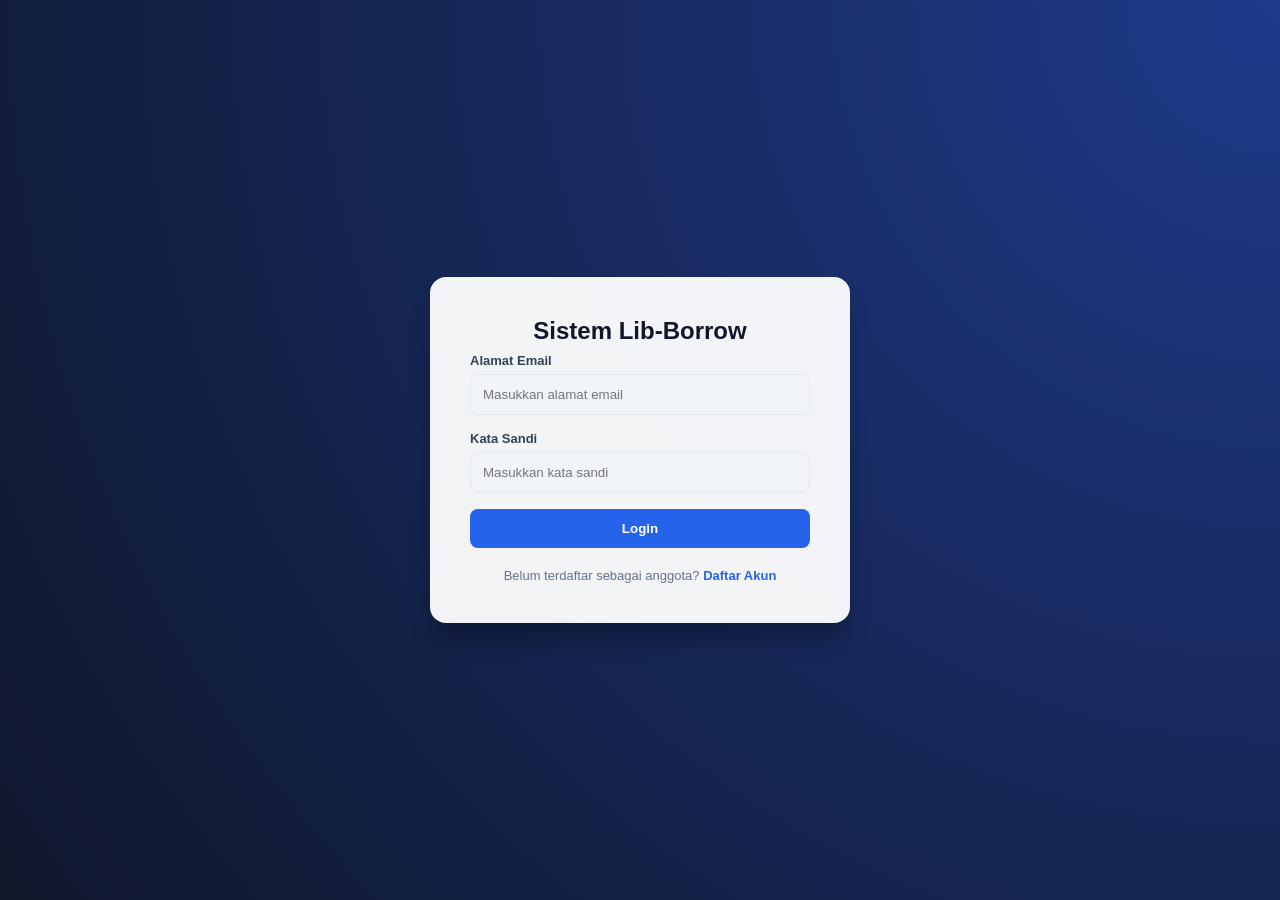
<file: frontend/index.html>
<!DOCTYPE html>
<html lang="id">
<head>
    <meta charset="UTF-8">
    <meta name="viewport" content="width=device-width, initial-scale=1.0">
    <title>Memuatkan... - Lib-Borrow</title>
    <script>
        // Fungsi Router Automatik (Auth Guard)
        function periksaStatusLogin() {
            const nama = localStorage.getItem("user_name");
            const role = localStorage.getItem("user_role");

            // Jika sesi login wujud, terus ke dashboard
            if (nama && role) {
                window.location.href = "dashboard.html";
            } else {
                // Jika tiada sesi, hantar ke halaman login
                window.location.href = "login.html";
            }
        }

        // Jalankan pemeriksaan sebaik sahaja halaman dimuatkan
        window.onload = periksaStatusLogin;
    </script>
</head>
<body style="background: #1e3a8a; display: flex; justify-content: center; align-items: center; height: 100vh; margin: 0; font-family: Arial, sans-serif; color: white;">
    <div style="text-align: center;">
        <div style="font-size: 40px; margin-bottom: 20px; animation: spin 1s linear infinite;">⏳</div>
        <h2>Menghubungkan ke Sistem...</h2>
        <p style="color: #93c5fd;">Sila tunggu sebentar.</p>
    </div>
</body>
</html>
</file>
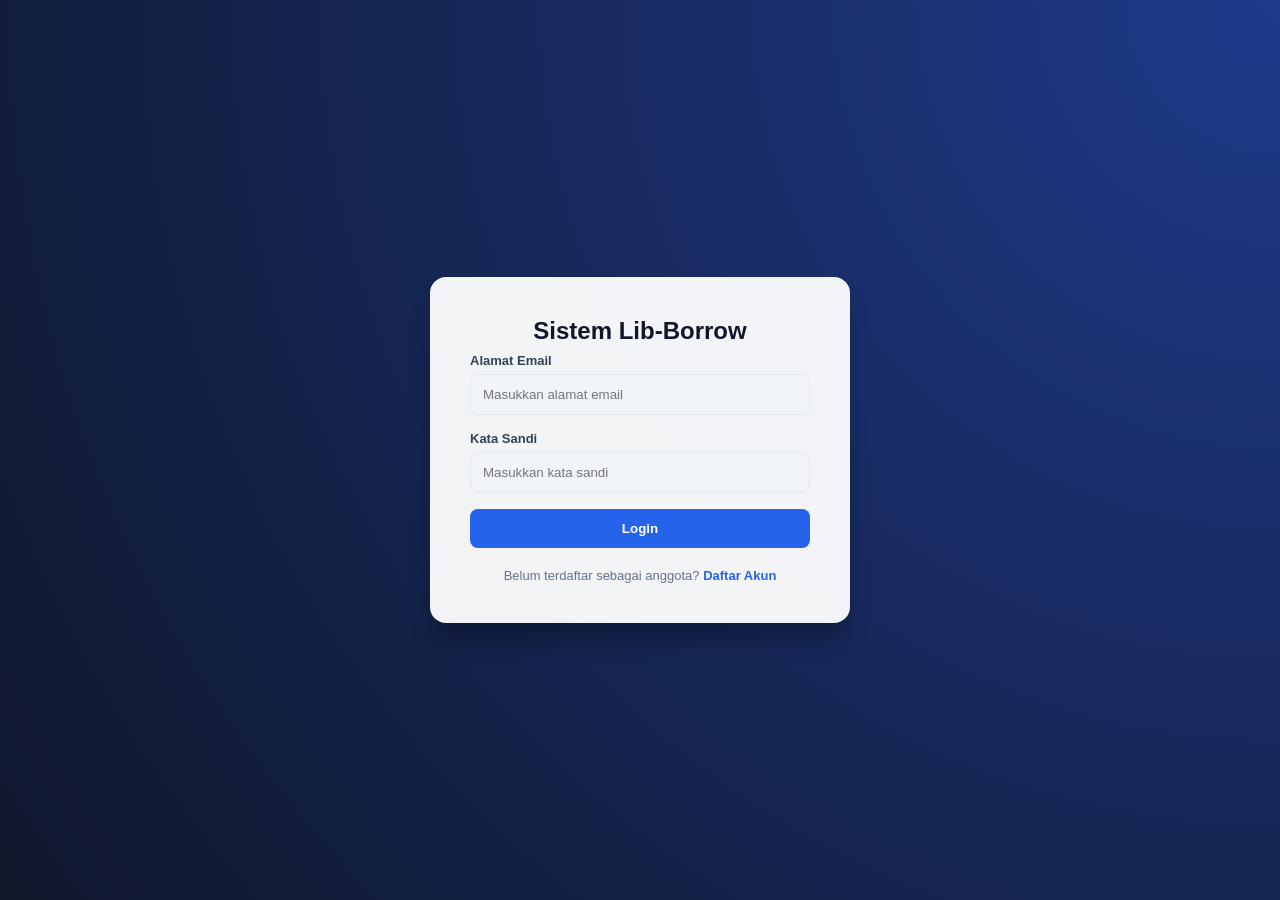
<file: frontend/anggota.html>
<!DOCTYPE html>
<html lang="id">
<head>
    <meta charset="UTF-8">
    <link rel="stylesheet" href="assets/css/style.css">
    <style>
        /* Desain Tambahan untuk Tombol Kontrol & Modal Form Manajemen Anggota */
        .admin-action-btn { margin-bottom: 15px; padding: 8px 16px; background: #3b82f6; color: white; border: none; border-radius: 6px; font-weight: 600; cursor: pointer; }
        .btn-edit { background: #eab308; color: white; border: none; padding: 6px 10px; border-radius: 4px; cursor: pointer; margin-right: 4px; font-weight: bold; }
        .btn-delete { background: #ef4444; color: white; border: none; padding: 6px 10px; border-radius: 4px; cursor: pointer; font-weight: bold; }
        
        /* Gaya Tampilan Modal Popup */
        .modal-crud { display: none; position: fixed; top:0; left:0; width:100%; height:100%; background:rgba(0,0,0,0.5); justify-content:center; align-items:center; z-index: 1000; }
        
        .modal-body { 
            background: white; 
            padding: 24px; 
            border-radius: 8px; 
            width: 90%;             /* Agar responsif di layar HP/lewat browser kecil */
            max-width: 460px;       /* 👈 SISI LEBAR: Ubah angka ini (misal dari 400px ke 460px) untuk melebarkan form */
            
            /* 👇 SISI TINGGI & ANTISIPASI OVERFLOW SCREEN */
            max-height: 85vh;       /* Batasi tinggi modal maksimal 85% dari tinggi layar browser */
            overflow-y: auto;       /* 👈 Otomatis memunculkan scrollbar vertikal yang rapi jika form melampaui batas layar */
            
            box-shadow: 0 4px 6px -1px rgba(0,0,0,0.1); 
        }

        .form-group { margin-bottom: 16px; }
        .form-group label { display:block; font-size:12px; margin-bottom:4px; font-weight:600; color: #475569;}
        .form-group input, .form-group select { width:100%; padding:8px; border:1px solid #cbd5e1; border-radius:4px; box-sizing: border-box; }
        .modal-actions { display:flex; justify-content:flex-end; gap:8px; margin-top:16px; }
    </style>
    <script>
        // Double Protection: Jika diakses langsung secara paksa tanpa role Admin
        if (localStorage.getItem("user_role") !== "Admin") {
            window.stop(); 
            document.innerHTML = "";
            window.location.href = "login.html"; 
        }
    </script>
</head>
<body>

    <button class="admin-action-btn" onclick="bukaModalAnggota()">+ Tambah Anggota Baru</button>

    <div class="table-responsive">
        <table>
            <thead>
                <tr>
                    <th>ID User</th>
                    <th>Nama Lengkap</th>
                    <th>Alamat Email</th>
                    <th>Username</th>
                    <th>Role</th>
                    <th>Status Akun</th>
                    <th>No. Anggota</th>
                    <th style="text-align: center; width: 150px;">Aksi</th>
                </tr>
            </thead>
            <tbody id="anggota-list"></tbody>
        </table>
    </div>

    <div id="modalAnggota" class="modal-crud">
        <div class="modal-body">
            <h3 id="modalTitle" style="margin-top:0; margin-bottom:16px;">Tambah Anggota</h3>
            <input type="hidden" id="userIdForm">
            
            <div class="form-group">
                <label>Nama Lengkap</label>
                <input type="text" id="namaLengkap" required>
            </div>
            <div class="form-group">
                <label>Alamat Email</label>
                <input type="email" id="email" required>
            </div>
            <div class="form-group">
                <label>Username</label>
                <input type="text" id="username" required>
            </div>
            <div class="form-group">
                <label>Role Otoritas</label>
                <select id="role">
                    <option value="Anggota">Anggota</option>
                    <option value="Admin">Admin</option>
                </select>
            </div>
            <div class="form-group">
                <label>No. Anggota (Isi '-' jika Admin)</label>
                <input type="text" id="noAnggota" placeholder="Kosongkan Saja">
            </div>
            
            <div class="form-group" id="passwordFormGroup">
                <label>Kata Sandi Awal</label>
                <input type="password" id="password" placeholder="Masukkan password awal">
            </div>
            
            <div class="modal-actions">
                <button onclick="tutupModalAnggota()" style="padding:6px 12px; background:#64748b; color:white; border:none; border-radius:4px; cursor:pointer;">Batal</button>
                <button onclick="simpanAnggota()" style="padding:6px 12px; background:#3b82f6; color:white; border:none; border-radius:4px; cursor:pointer;">Simpan Data</button>
            </div>
        </div>
    </div>

   <script>
        document.addEventListener("DOMContentLoaded", loadAnggota);

        // Fungsi Helper untuk mengambil Token dari LocalStorage
        function getHeaders() {
            return {
                'Authorization': 'Bearer ' + localStorage.getItem("token"),
                'Content-Type': 'application/json'
            };
        }

        async function loadAnggota() {
            const tbody = document.getElementById("anggota-list");
            try {
                // 🔑 Tambahkan headers dengan token
                const response = await fetch("https://beads-installing-further-playing.trycloudflare.com/api/users", {
                    method: 'GET',
                    headers: getHeaders()
                });

                if (response.status === 403) {
                    alert("Akses ditolak! Anda tidak memiliki izin Admin.");
                    return;
                }

                const daftarAnggota = await response.json();
                tbody.innerHTML = "";

                if (daftarAnggota.length === 0) {
                    tbody.innerHTML = `<tr><td colspan="7" style="text-align:center;">Tidak ada data anggota.</td></tr>`;
                    return;
                }

                daftarAnggota.forEach(member => {
                    const row = document.createElement("tr");
                    
                    const badgeRole = member.role === "Admin" 
                        ? `<span class="badge badge-danger">Admin</span>`
                        : `<span class="badge badge-primary">Anggota</span>`;

                    const nomorAnggota = member.noAnggota ? member.noAnggota : '-';
                    const namaUser = member.namaLengkap ? member.namaLengkap : '-';
                    const usernameSafe = member.username || '';

                    // Escape kutip untuk mencegah error JS
                    const namaEscaped = namaUser.replace(/'/g, "\\'");
                    const usernameEscaped = usernameSafe.replace(/'/g, "\\'");

                    // 🛠️ PERBAIKAN: Pastikan urutan parameter sesuai dengan fungsi editAnggota
                    const tombolAksi = `
                        <button class="btn-edit" onclick="editAnggota(${member.id}, '${namaEscaped}', '${usernameEscaped}', '${member.email}', '${member.role}', '${nomorAnggota}')">Edit</button>
                        <button class="btn-delete" onclick="hapusAnggota(${member.id})">Hapus</button>
                    `;

                    row.innerHTML = `
                        <td>${member.id}</td>
                        <td><strong>${namaUser}</strong></td>
                        <td><code>${usernameSafe}</code></td>
                        <td>${member.email}</td>
                        <td>${badgeRole}</td>
                        <td><span class="badge badge-success">Aktif</span></td>
                        <td>${nomorAnggota}</td>
                        <td style="text-align: center;">${tombolAksi}</td>
                    `;
                    tbody.appendChild(row);
                });
            } catch (error) {
                console.error("Gagal memuat data:", error);
            }
        }

        function bukaModalAnggota() {
            document.getElementById("modalTitle").innerText = "Tambah Anggota Baru";
            document.getElementById("userIdForm").value = "";
            document.getElementById("namaLengkap").value = "";
            document.getElementById("username").value = "";
            document.getElementById("email").value = "";
            document.getElementById("role").value = "Anggota";
            document.getElementById("noAnggota").value = "";
            
            document.getElementById("passwordFormGroup").style.display = "block";
            document.getElementById("password").required = true;
            document.getElementById("modalAnggota").style.display = "flex";
        }

        // 🛠️ PERBAIKAN: Menambahkan 'username' ke parameter agar tidak undefined
        function editAnggota(id, nama, username, email, role, noAnggota) {
            document.getElementById("modalTitle").innerText = "Edit Data Anggota";
            document.getElementById("userIdForm").value = id;
            document.getElementById("namaLengkap").value = nama;
            document.getElementById("username").value = username;
            document.getElementById("email").value = email;
            document.getElementById("role").value = role;
            document.getElementById("noAnggota").value = noAnggota === '-' ? '' : noAnggota;
            
            document.getElementById("passwordFormGroup").style.display = "none";
            document.getElementById("password").required = false;
            document.getElementById("modalAnggota").style.display = "flex";
        }

        function tutupModalAnggota() {
            document.getElementById("modalAnggota").style.display = "none";
        }

        async function simpanAnggota() {
            const id = document.getElementById("userIdForm").value;
            const payload = {
                namaLengkap: document.getElementById("namaLengkap").value,
                username: document.getElementById("username").value,
                email: document.getElementById("email").value,
                role: document.getElementById("role").value,
                noAnggota: document.getElementById("noAnggota").value
            };

            if (!id) { payload.password = document.getElementById("password").value; }

            const url = id ? `https://beads-installing-further-playing.trycloudflare.com/api/users/${id}` : 'https://beads-installing-further-playing.trycloudflare.com/api/users/register';
            const method = id ? 'PUT' : 'POST';

            try {
                // 🔑 Tambahkan headers dengan token
                const response = await fetch(url, {
                    method: method,
                    headers: getHeaders(),
                    body: JSON.stringify(payload)
                });

                if (response.ok) {
                    tutupModalAnggota();
                    loadAnggota();
                } else {
                    alert("Gagal menyimpan data. Cek apakah username/email sudah terpakai.");
                }
            } catch (err) { console.error(err); }
        }

        async function hapusAnggota(id) {
            if (confirm("Yakin hapus?")) {
                try {
                    // 🔑 Tambahkan headers dengan token
                    const response = await fetch(`https://beads-installing-further-playing.trycloudflare.com/api/users/${id}`, {
                        method: 'DELETE',
                        headers: getHeaders()
                    });
                    if (response.ok) loadAnggota();
                } catch (err) { console.error(err); }
            }
        }
    </script>
</body>
</html>
</file>
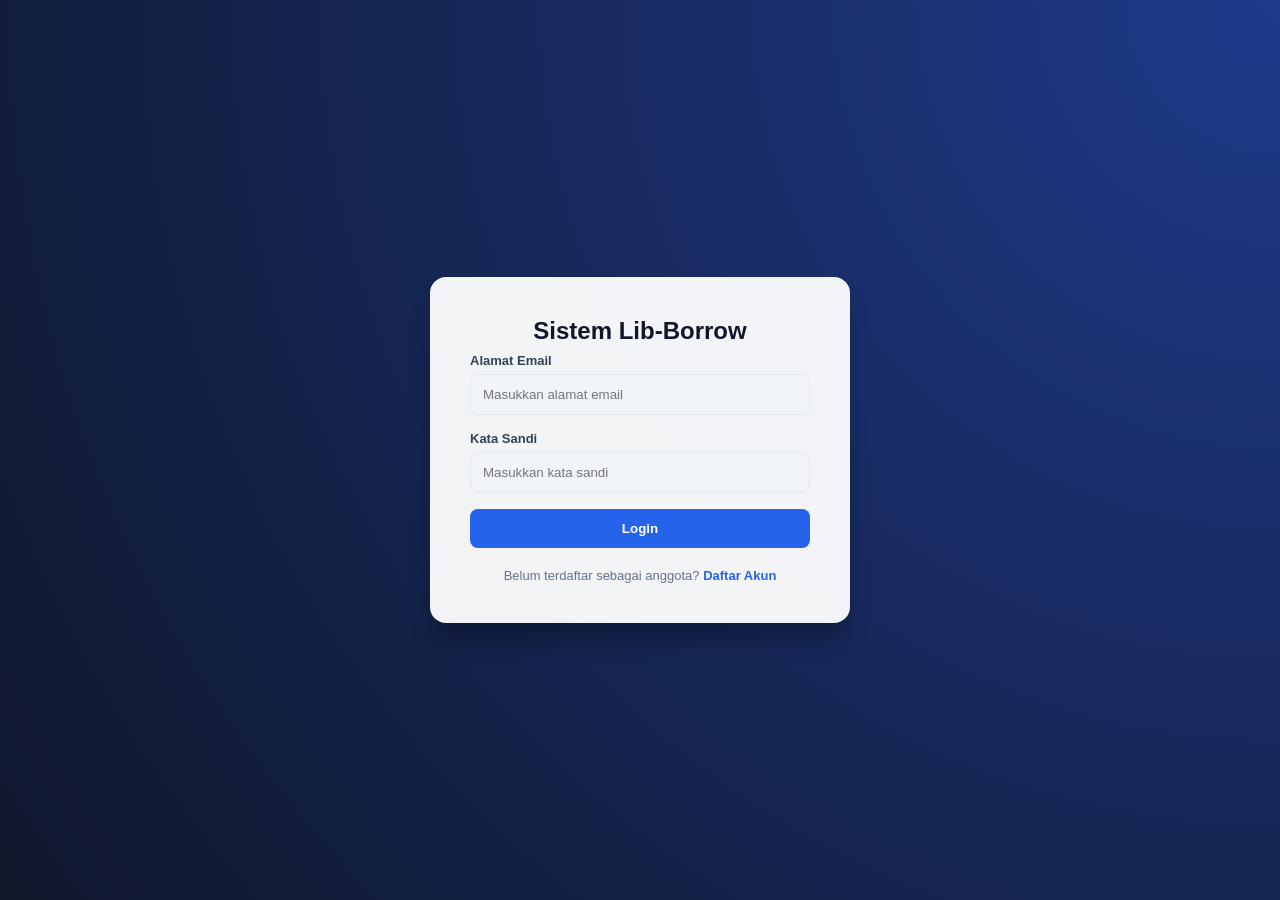
<file: frontend/dashboard.html>
<!DOCTYPE html>
<html lang="id">
<head>
    <meta charset="UTF-8">
    <title>Dashboard</title>
    <link rel="stylesheet" href="assets/css/style.css">
    <style>
        body { padding: 0; height: 100vh; display: flex; flex-direction: column; overflow: hidden; }
        .navbar { background: var(--dark-slate); color: white; padding: 0 24px; display: flex; justify-content: space-between; align-items: center; height: 65px; }
        .brand { font-size: 18px; font-weight: 700; background: linear-gradient(to right, #3b82f6, #60a5fa); -webkit-background-clip: text; background-clip: text; -webkit-text-fill-color: transparent; }
        .user-menu { display: flex; align-items: center; gap: 16px; }
        .badge-user { background: rgba(255,255,255,0.1); padding: 6px 14px; border-radius: 20px; font-size: 13px; }
        .btn-out { background: var(--danger); color: white; border: none; padding: 8px 16px; border-radius: 6px; font-size: 13px; font-weight: 600; cursor: pointer; }
        .btn-out:hover { background: var(--danger-hover); }
        .tabs-container { background: #fff; padding: 0 24px; border-bottom: 1px solid var(--border); display: flex; gap: 8px; }
        .tab-btn { background: none; border: none; padding: 16px 12px; font-size: 14px; font-weight: 500; color: var(--text-muted); cursor: pointer; position: relative; }
        .tab-btn.active { color: var(--primary); font-weight: 600; }
        .tab-btn.active::after { content: ''; position: absolute; bottom: 0; left: 0; right: 0; height: 3px; background: var(--primary); }
        .iframe-content { flex: 1; width: 100%; border: none; background: var(--bg-app); }
        .footer-status { background: #fff; border-top: 1px solid var(--border); padding: 12px 24px; font-size: 13px; color: var(--text-muted); display: flex; align-items: center; gap: 8px; }
        .footer-status::before { content: ''; display: inline-block; width: 8px; height: 8px; background: var(--success); border-radius: 50%; }
        
        /* Custom Alert Modal */
        .modal { position: fixed; top: 0; left: 0; width: 100%; height: 100%; background: rgba(15,23,42,0.6); backdrop-filter: blur(4px); display: none; justify-content: center; align-items: center; z-index: 999; }
        .modal-card { background: white; padding: 30px; border-radius: 12px; max-width: 380px; width: 90%; text-align: center; box-shadow: 0 20px 25px -5px rgba(0,0,0,0.1); }
        .modal-card button { background: var(--dark-slate); color: white; border: none; padding: 10px; width: 100%; border-radius: 6px; margin-top: 20px; cursor: pointer; font-weight: 600; }
    </style>
</head>
<body>

    <div class="modal" id="alert-modal">
        <div class="modal-card">
            <div style="font-size:30px; margin-bottom:10px;">⚠️</div>
            <h3>Akses Terbatas</h3>
            <p style="font-size:14px; color:var(--text-muted); margin-top:8px;">Halaman Manajemen Anggota hanya bisa diakses oleh Admin!</p>
            <button onclick="tutupModal()">Saya Mengerti</button>
        </div>
    </div>

    <div class="navbar">
        <div class="brand">Lib-Borrow Dashboard</div>
        <div class="user-menu">
            <div class="badge-user" id="profile-display">Memuat...</div>
            <button class="btn-out" onclick="logout()">Logout</button>
        </div>
    </div>

    <div class="tabs-container">
        <button class="tab-btn active" onclick="gantiTab(0, 'katalog.html')">Katalog Buku</button>
        <button class="tab-btn" onclick="gantiTab(1, 'sirkulasi.html')">Peminjaman</button>
        <button class="tab-btn" onclick="gantiTab(2, 'reservasi.html')">Reservasi</button>
        <button class="tab-btn" onclick="gantiTab(3, 'notifikasi.html')">Notifikasi</button>
        <button class="tab-btn" id="admin-tab" onclick="gantiTab(4, 'anggota.html')">Manajemen Anggota (Admin)</button>
    </div>

    <iframe src="katalog.html" class="iframe-content" id="content-frame"></iframe>

    <div class="footer-status" id="footer-text">Menampilkan Katalog Buku Tersedia</div>

    <script>
        // Proteksi: Cek status login (Sekarang lebih ketat dengan validasi token JWT 🛡️)
        const token = localStorage.getItem("token");
        const name = localStorage.getItem("user_nama");
        const role = localStorage.getItem("user_role");
        
        if (!token || !name || !role) { 
            localStorage.clear();
            window.location.href = "login.html"; 
        }

        // Tampilkan nama dan role di pojok kanan atas
        document.getElementById("profile-display").innerText = `${name} [${role}]`;

        // 🛠️ PERBAIKAN 2: Sembunyikan tab admin secara total jika login sebagai Anggota biasa
        if (role.toLowerCase() !== "admin") {
            const adminTab = document.getElementById("admin-tab");
            if (adminTab) {
                adminTab.style.display = "none";
            }
        }

        // Mengurutkan teks keterangan status agar pas dengan tombol Tab
        const statusMap = [
            "Menampilkan Katalog Buku Tersedia",                      // Index 0: Katalog
            "Transaksi Peminjaman dan Pengembalian Buku",             // Index 1: Peminjaman
            "Kelola Reservasi Buku dan Status Antrian Anda",          // Index 2: Reservasi
            "Kotak Masuk Notifikasi",                                 // Index 3: Notifikasi
            "Panel Manajemen Otoritas Anggota (Admin Perpustakaan)"   // Index 4: Anggota (Admin)
        ];

        function gantiTab(index, fileUrl) {
            // Pengaman Lapangan Kedua: Jika user iseng tembus panggil fungsi via Inspect Element Console
            if (index === 4 && role.toLowerCase() !== "admin") {
                document.getElementById("alert-modal").style.display = "flex";
                return; 
            }

            // Ganti tab aktif secara visual
            const btns = document.querySelectorAll(".tab-btn");
            btns.forEach((btn, i) => btn.classList.toggle("active", i === index));

            // Muat file ke iframe & update status bar footer
            document.getElementById("content-frame").src = fileUrl;
            document.getElementById("footer-text").innerText = statusMap[index];
        }

        function tutupModal() { 
            document.getElementById("alert-modal").style.display = "none"; 
        }
        
        function logout() { 
            localStorage.clear(); 
            window.location.href = "login.html"; 
        }
    </script>
</body>
</html>
</file>
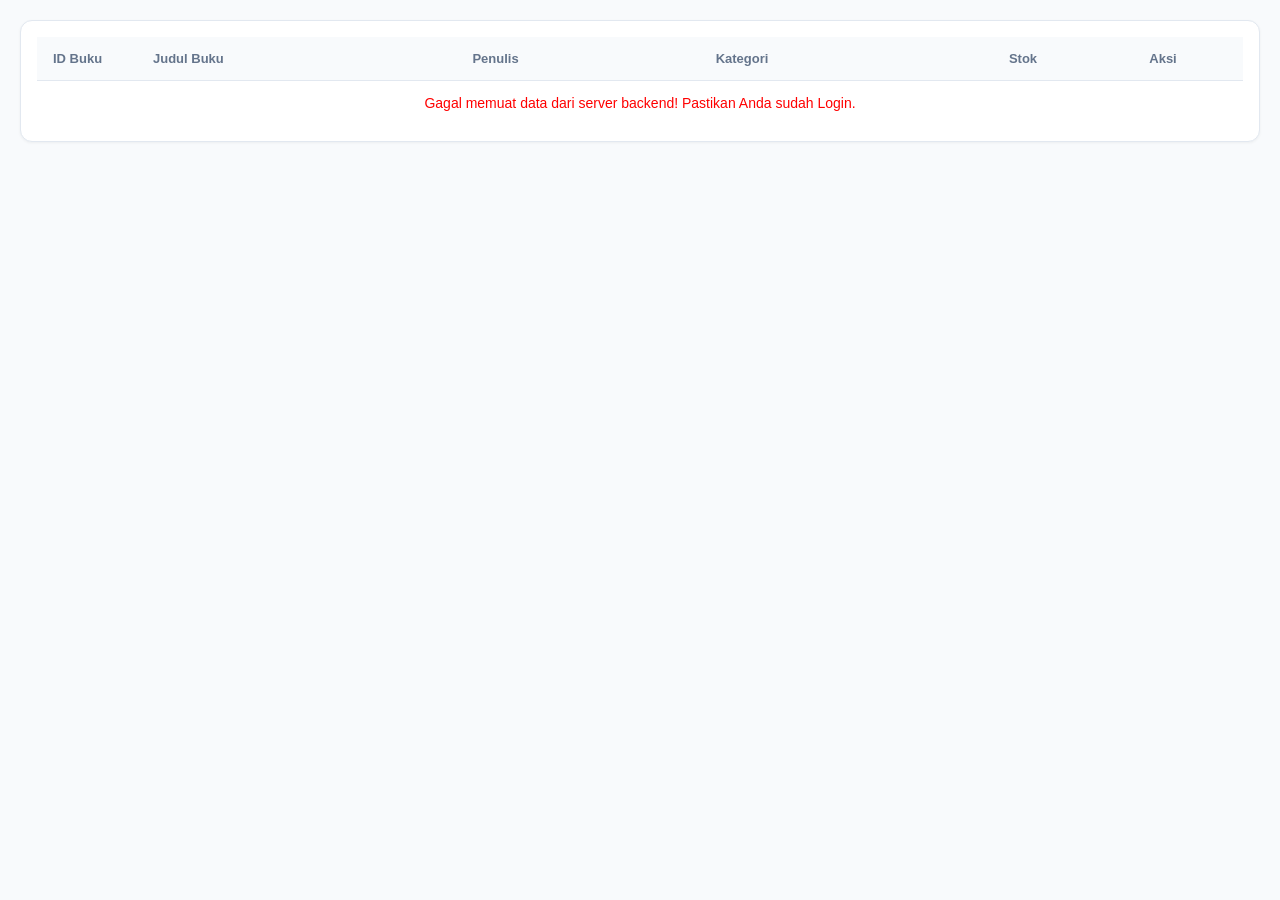
<file: frontend/katalog.html>
<!DOCTYPE html>
<html lang="id">
<head>
    <meta charset="UTF-8">
    <link rel="stylesheet" href="assets/css/style.css">
    <style>
        /* Desain Tambahan untuk Tombol Aksi & Modal Form */
        .admin-action-btn { display: none; margin-bottom: 15px; padding: 8px 16px; background: #3b82f6; color: white; border: none; border-radius: 6px; font-weight: 600; cursor: pointer; }
        .btn-edit { background: #eab308; color: white; border: none; padding: 4px 8px; border-radius: 4px; cursor: pointer; margin-right: 4px; }
        .btn-delete { background: #ef4444; color: white; border: none; padding: 4px 8px; border-radius: 4px; cursor: pointer; }
        .btn-pinjam { background: #10b981; color: white; border: none; padding: 6px 12px; border-radius: 6px; font-weight: 600; cursor: pointer; }
        .btn-pinjam:disabled { background: #cbd5e1; color: #94a3b8; cursor: not-allowed; }
        
        .btn-reservasi { background: #f59e0b; color: white; border: none; padding: 6px 12px; border-radius: 6px; font-weight: 600; cursor: pointer; }
        .btn-reservasi:hover { background: #d97706; }
        
        /* Modal Style Popup */
        .modal-crud { display: none; position: fixed; top:0; left:0; width:100%; height:100%; background:rgba(0,0,0,0.5); justify-content:center; align-items:center; z-index: 1000; }
        .modal-body { background: white; padding: 24px; border-radius: 8px; width: 100%; max-width: 400px; box-shadow: 0 4px 6px -1px rgba(0,0,0,0.1); }
        .form-group { margin-bottom: 12px; }
        .form-group label { display:block; font-size:12px; margin-bottom:4px; font-weight:600; color: #475569;}
        .form-group input { width:100%; padding:8px; border:1px solid #cbd5e1; border-radius:4px; box-sizing: border-box; }
        .modal-actions { display:flex; justify-content:flex-end; gap:8px; margin-top:16px; }
    </style>
</head>
<body>
    <button id="btnTambahBuku" class="admin-action-btn" onclick="bukaModalBuku()">+ Tambah Buku Baru</button>
    <div class="table-responsive">
        <table>
            <thead>
                <tr>
                    <th style="width: 100px;">ID Buku</th>
                    <th>Judul Buku</th>
                    <th>Penulis</th>
                    <th>Kategori</th>
                    <th style="text-align: center; width: 120px;">Stok</th>
                    <th style="text-align: center; width: 160px;">Aksi</th>
                </tr>
            </thead>
            <tbody id="buku-list">
            </tbody>
        </table>
    </div>

    <div id="modalBuku" class="modal-crud">
        <div class="modal-body">
            <h3 id="modalTitle" style="margin-top:0; margin-bottom:16px;">Tambah Buku</h3>
            <input type="hidden" id="bukuIdForm">
            <div class="form-group"><label>Judul Buku</label><input type="text" id="judul"></div>
            <div class="form-group"><label>Penulis</label><input type="text" id="penulis"></div>
            <div class="form-group"><label>Kategori</label><input type="text" id="kategori"></div>
            <div class="form-group"><label>Stok</label><input type="number" id="stok"></div>
            <div class="modal-actions">
                <button onclick="tutupModalBuku()" style="padding:6px 12px; background:#64748b; color:white; border:none; border-radius:4px; cursor:pointer;">Batal</button>
                <button onclick="simpanBuku()" style="padding:6px 12px; background:#3b82f6; color:white; border:none; border-radius:4px; cursor:pointer;">Simpan</button>
            </div>
        </div>
    </div>

    <script>
        // 🛡️ PERBAIKAN: Tangkap Token JWT dari LocalStorage
        const token = localStorage.getItem("token") || (window.parent && window.parent.localStorage.getItem("token"));
        
        const role = localStorage.getItem("user_role") || (window.parent && window.parent.localStorage.getItem("user_role"));
        const name = localStorage.getItem("user_name") || (window.parent && window.parent.localStorage.getItem("user_name"));
        const userId = localStorage.getItem("user_id") || (window.parent && window.parent.localStorage.getItem("user_id"));
        const email = localStorage.getItem("user_email") || localStorage.getItem("email") || 
                      (window.parent && (window.parent.localStorage.getItem("user_email") || window.parent.localStorage.getItem("email")));
        
        const isAdmin = role === "Admin";

        // Jalankan fungsi loadKatalog otomatis saat halaman dimuat
        document.addEventListener("DOMContentLoaded", () => { 
            if (isAdmin) {
                document.getElementById("btnTambahBuku").style.display = "block";
            }
            loadKatalog();
        });

        async function loadKatalog() {
            const tbody = document.getElementById("buku-list");
            
            try {
                // 🛡️ PERBAIKAN: Sisipkan Header Authorization Token
                const response = await fetch("https://beads-installing-further-playing.trycloudflare.com/api/buku", {
                    method: 'GET',
                    headers: {
                        'Authorization': 'Bearer ' + token,
                        'Content-Type': 'application/json'
                    }
                });
                
                const daftarBuku = await response.json();

                // Bersihkan baris tabel lama jika ada
                tbody.innerHTML = "";

                // Jika data kosong []
                if (daftarBuku.length === 0) {
                    tbody.innerHTML = `<tr><td colspan="6" style="text-align:center;">Tidak ada koleksi buku saat ini.</td></tr>`;
                    return;
                }

                // Lakukan perulangan (looping) untuk memasukkan data dari database ke tabel HTML
                daftarBuku.forEach(buku => {
                    const row = document.createElement("tr");

                    // Manipulasi tampilan stok: jika 0 berikan badge Habis, jika ada berikan Eks
                    const badgeStok = buku.stok === 0 
                        ? `<span class="badge badge-danger">Habis</span>` 
                        : `<span class="badge badge-success">${buku.stok}</span>`;

                    // Format penulisan ID Buku agar rapi (misal: BK-01, BK-02)
                    const formatId = "BK-" + String(buku.id).padStart(2, '0');

                    let tombolAksi = "";
                    if (isAdmin) {
                        // Tombol CRUD untuk Admin
                        tombolAksi = `
                            <button class="btn-edit" onclick="editBuku(${buku.id}, '${buku.judul}', '${buku.penulis}', '${buku.kategori}', ${buku.stok})">Edit</button>
                            <button class="btn-delete" onclick="hapusBuku(${buku.id})">Hapus</button>
                        `;
                    } else {
                        // Tombol Peminjaman Buku untuk Anggota biasa
                        if (buku.stok > 0) {
                            // Jika buku tersedia, tampilkan tombol pinjam seperti biasa
                            tombolAksi = `
                                <button class="btn-pinjam" onclick="prosesPinjam(${buku.id})">Pinjam Buku</button>
                            `;
                        } else {
                            // Jika buku habis (0), ganti otomatis jadi tombol Reservasi/Antre!
                            tombolAksi = `
                                <button class="btn-reservasi" onclick="aksiReservasiBuku(${buku.id})">Reservasi (Antre)</button>
                            `;
                        }
                    }

                    row.innerHTML = `
                        <td><b>${formatId}</b></td>
                        <td>${buku.judul}</td>
                        <td>${buku.penulis}</td>
                        <td>${buku.kategori}</td>
                        <td style="text-align: center;">${badgeStok}</td>
                        <td style="text-align: center;">${tombolAksi}</td>
                    `;
                    tbody.appendChild(row);
                });

            } catch (error) {
                console.error("Gagal memuat data buku:", error);
                tbody.innerHTML = `<tr><td colspan="6" style="text-align:center; color:red;">Gagal memuat data dari server backend! Pastikan Anda sudah Login.</td></tr>`;
            }
        }
        
        /* ==================== FUNGSI LOGIKA CRUD (ADMIN) ==================== */
        
        function bukaModalBuku() {
            document.getElementById("modalTitle").innerText = "Tambah Buku Baru";
            document.getElementById("bukuIdForm").value = "";
            document.getElementById("judul").value = "";
            document.getElementById("penulis").value = "";
            document.getElementById("kategori").value = "";
            document.getElementById("stok").value = "";
            document.getElementById("modalBuku").style.display = "flex";
        }

        function tutupModalBuku() { 
            document.getElementById("modalBuku").style.display = "none"; 
        }

        function editBuku(id, judul, penulis, kategori, stok) {
            document.getElementById("modalTitle").innerText = "Edit Data Buku";
            document.getElementById("bukuIdForm").value = id;
            document.getElementById("judul").value = judul;
            document.getElementById("penulis").value = penulis;
            document.getElementById("kategori").value = kategori;
            document.getElementById("stok").value = stok;
            document.getElementById("modalBuku").style.display = "flex";
        }

        async function simpanBuku() {
            const id = document.getElementById("bukuIdForm").value;
            const payload = {
                judul: document.getElementById("judul").value,
                penulis: document.getElementById("penulis").value,
                kategori: document.getElementById("kategori").value,
                stok: parseInt(document.getElementById("stok").value)
            };

            // Jika mengedit, sertakan variabel kunci bukuId ke dalam JSON request body-nya
            if(id) { payload.bukuId = parseInt(id); }

            const url = id ? `https://beads-installing-further-playing.trycloudflare.com/api/buku/${id}` : 'https://beads-installing-further-playing.trycloudflare.com/api/buku';
            const method = id ? 'PUT' : 'POST';

            try {
                // 🛡️ PERBAIKAN: Sisipkan Header Authorization Token
                const response = await fetch(url, {
                    method: method,
                    headers: {
                        'Authorization': 'Bearer ' + token,
                        'Content-Type': 'application/json'
                    },
                    body: JSON.stringify(payload)
                });
                
                if(response.ok) {
                    tutupModalBuku();
                    loadKatalog();
                } else {
                    alert("Gagal menyimpan data buku!");
                }
            } catch (err) {
                console.error(err);
            }
        }

        async function hapusBuku(id) {
            if (confirm("Apakah Anda yakin ingin menghapus buku ini dari katalog?")) {
                try {
                    // 🛡️ PERBAIKAN: Sisipkan Header Authorization Token
                    const response = await fetch(`https://beads-installing-further-playing.trycloudflare.com/api/buku/${id}`, { 
                        method: 'DELETE',
                        headers: {
                            'Authorization': 'Bearer ' + token
                        }
                    });
                    
                    if(response.ok) {
                        loadKatalog();
                    } else {
                        alert("Gagal menghapus data buku.");
                    }
                } catch (err) {
                    console.error(err);
                }
            }
        }

        /* ==================== FUNGSI LOGIKA PINJAM (ANGGOTA) ==================== */
        
        async function prosesPinjam(idBuku) {
            console.log("Nilai idBuku yang ditangkap frontend:", idBuku);

            if (!idBuku) {
                alert("Eror: ID Buku tidak terbaca oleh sistem!");
                return;
            }

            // 🔄 AMBIL DATA SIAPA PUN YANG SEDANG LOGIN SECARA DINAMIS
            const emailLogin = localStorage.getItem("user_email") || (window.parent && window.parent.localStorage.getItem("user_email"));
            const namaLogin = localStorage.getItem("user_nama") || (window.parent && window.parent.localStorage.getItem("user_nama"));

            // Validasi: Jika ternyata dompet browser kosong (belum login), cegah meminjam
            if (!emailLogin || !namaLogin) {
                alert("Eror: Anda belum login atau data login tidak tersimpan di browser!");
                return;
            }

            if (confirm("Apakah Anda bermaksud meminjam buku ini?")) {
                const payload = {
                    emailAnggota: emailLogin,
                    namaAnggota: namaLogin,
                    bukuId: idBuku
                };

                console.log("Isi data JSON yang akan dikirim:", JSON.stringify(payload));

                try {
                    // 🛡️ PERBAIKAN: Sisipkan Header Authorization Token
                    const response = await fetch('https://beads-installing-further-playing.trycloudflare.com/api/peminjaman/pinjam', {
                        method: 'POST',
                        headers: { 
                            'Authorization': 'Bearer ' + token,
                            'Content-Type': 'application/json' 
                        },
                        body: JSON.stringify(payload)
                    });

                    if (response.ok) {
                        alert("Peminjaman sukses! Silakan cek perkembangannya pada menu tab Sirkulasi.");
                        loadKatalog();
                    } else {
                        const errorMsg = await response.text();
                        alert(errorMsg);
                    }
                } catch (err) {
                    console.error("Koneksi gagal:", err);
                }
            }
        }

        async function aksiReservasiBuku(idBuku) {
            if (!userId) {
                alert("Silakan login terlebih dahulu untuk melakukan reservasi buku!");
                return;
            }

            if (!confirm("Stok buku ini sedang habis. Apakah Anda bersedia masuk antrean reservasi buku ini?")) {
                return;
            }

            const payloadReservasi = {
                userId: parseInt(userId),
                bukuId: parseInt(idBuku)
            };

            try {
                // 🛡️ PERBAIKAN: Sisipkan Header Authorization Token
                const response = await fetch("https://beads-installing-further-playing.trycloudflare.com/api/reservasi", {
                    method: "POST",
                    headers: { 
                        'Authorization': 'Bearer ' + token,
                        "Content-Type": "application/json" 
                    },
                    body: JSON.stringify(payloadReservasi)
                });

                if (response.ok) {
                    alert("Reservasi Berhasil Diajukan! Silakan pantau nomor antrean Anda di halaman menu Antrean Reservasi.");
                    loadKatalog(); // Memuat ulang katalog agar sinkron
                } else {
                    const pesanError = await response.text();
                    alert(pesanError || "Gagal mengajukan reservasi.");
                }
            } catch (error) {
                console.error("Koneksi gagal:", error);
                alert("Terjadi kendala jaringan saat mencoba menghubungi server.");
            }
        }
    </script>
</body>
</html>
</file>
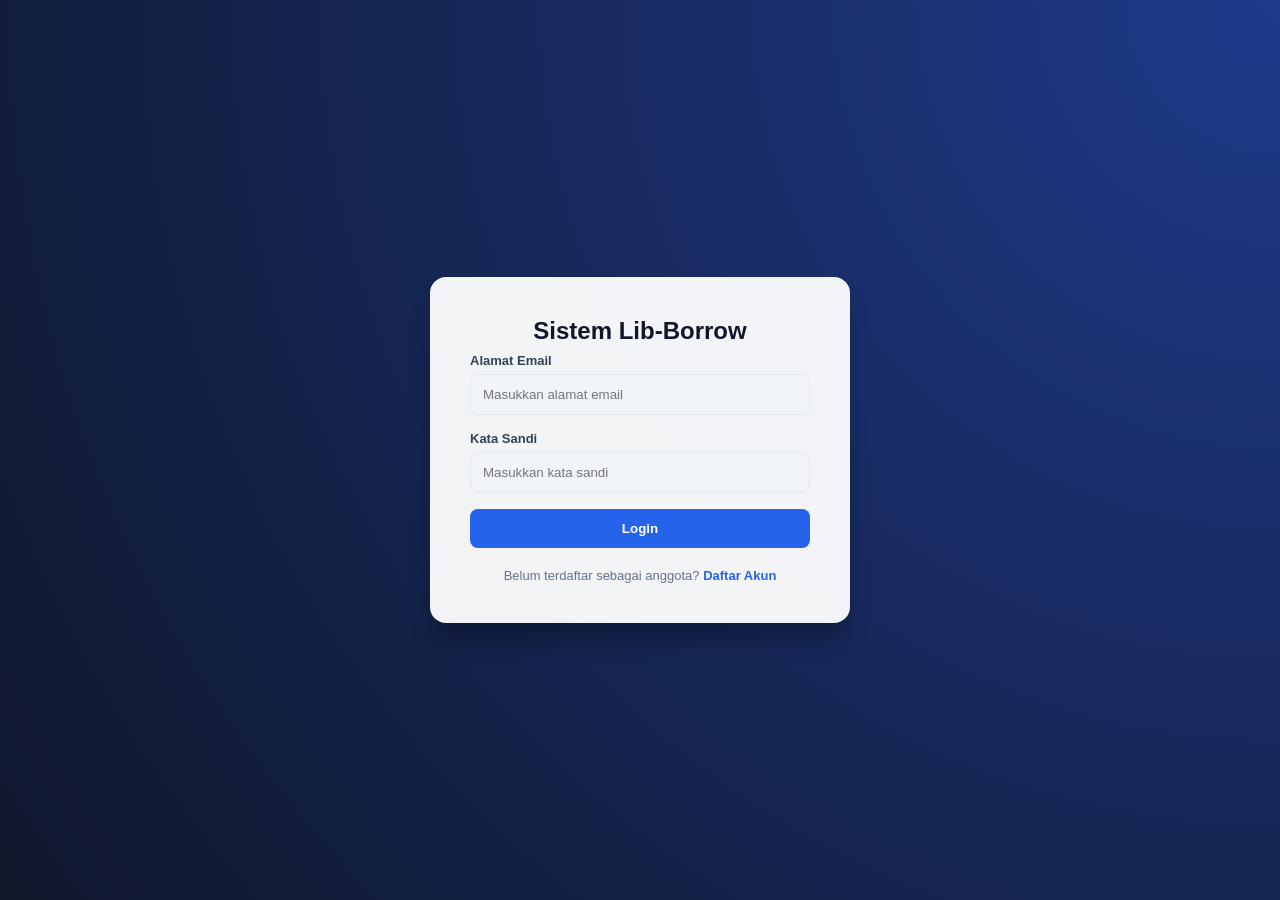
<file: frontend/login.html>
<!DOCTYPE html>
<html lang="id">
<head>
    <meta charset="UTF-8">
    <title>Lib-Borrow - Login</title>
    <link rel="stylesheet" href="assets/css/style.css">
    <style>
        body {
            background: radial-gradient(circle at top right, #1e3a8a, var(--dark-slate));
            height: 100vh;
            display: flex;
            justify-content: center;
            align-items: center;
            padding: 0;
        }
        .login-card {
            background: rgba(255, 255, 255, 0.95);
            backdrop-filter: blur(10px);
            padding: 40px;
            border-radius: 16px;
            width: 100%;
            max-width: 420px;
            box-shadow: 0 20px 25px -5px rgba(0, 0, 0, 0.3);
            text-align: center;
        }
        .login-card h1 { color: var(--dark-slate); font-size: 24px; font-weight: 800; margin-bottom: 8px; }
        .login-card p { color: var(--text-muted); font-size: 14px; margin-bottom: 24px; }
        .input-group { margin-bottom: 16px; text-align: left; }
        .input-group label { display: block; font-size: 13px; font-weight: 600; margin-bottom: 6px; }
        .input-group input { width: 100%; padding: 12px; border: 1px solid var(--border); border-radius: 8px; background: #f1f5f9; }
        .input-group input:focus { outline: none; border-color: var(--primary); background: #fff; }
        .btn-submit { width: 100%; padding: 12px; background: var(--primary); color: white; border: none; border-radius: 8px; font-weight: 600; cursor: pointer; }
        .btn-submit:hover { background: var(--primary-hover); }
        .demo-box { margin-top: 20px; background: #f1f5f9; padding: 10px; border-radius: 8px; font-size: 12px; text-align: left; color: var(--text-muted); }

        .register-link { margin-top: 20px; font-size: 13px; color: var(--text-muted); }
        .register-link a { color: var(--primary); text-decoration: none; font-weight: 600; }
        .register-link a:hover { text-decoration: underline; }
    </style>
</head>
<body>
    <div class="login-card">
        <h1>Sistem Lib-Borrow</h1>
        
        <div class="input-group">
            <label>Alamat Email</label>
            <input type="email" id="email" placeholder="Masukkan alamat email">
        </div>
        <div class="input-group">
            <label>Kata Sandi</label>
            <input type="password" id="password" placeholder="Masukkan kata sandi">
        </div>
        <button class="btn-submit" onclick="prosesLogin()">Login</button>

        <div class="register-link">
            Belum terdaftar sebagai anggota? <a href="register.html">Daftar Akun</a>
        </div>
    </div>

    <script>
    // Pastikan status login sebelumnya bersih saat membuka halaman login
    localStorage.clear();

    async function prosesLogin() {
        const email = document.getElementById("email").value;
        const pass = document.getElementById("password").value;

        // Base URL Cloudflare Tunnel kamu
        const baseUrl = "https://beads-installing-further-playing.trycloudflare.com";

        try {
            // Kirim data login berupa JSON ke backend
            const response = await fetch(`${baseUrl}/api/users/login`, {
                method: 'POST',
                headers: {
                    'Content-Type': 'application/json'
                },
                body: JSON.stringify({
                    email: email,
                    password: pass
                })
            });

            if (response.ok) {
                // Menerima response data berupa Map/JSON baru (berisi token, role, id, namaLengkap)
                const data = await response.json(); 

                console.log("Data response login dari backend:", data);

                // Cek apakah token berhasil digenerate oleh backend
                if (!data.token) {
                    alert("Login sukses, tetapi token keamanan gagal dibuat oleh server!");
                    return;
                }
                
                // SIMPAN TOKEN KEAMANAN DAN INFORMASI USER KE LOCALSTORAGE 🛡️
                localStorage.setItem("token", data.token); // Token JWT disimpan di sini
                localStorage.setItem("user_id", data.id);
                localStorage.setItem("user_role", data.role);
                localStorage.setItem("user_nama", data.namaLengkap || "Pengguna");
                localStorage.setItem("user_email", email); // Email diambil dari variabel form input di atas
                
                // Arahkan langsung ke halaman dashboard utama jika berhasil
                window.location.href = "dashboard.html";
            } else {
                const errorMsg = await response.text();
                alert(errorMsg || "Email atau kata sandi salah!");
            }
        } catch (error) {
            console.error("Error saat login:", error);
            alert("Gagal terhubung ke server backend Spring Boot!");
        }
    }
</script>
</body>
</html>
</file>
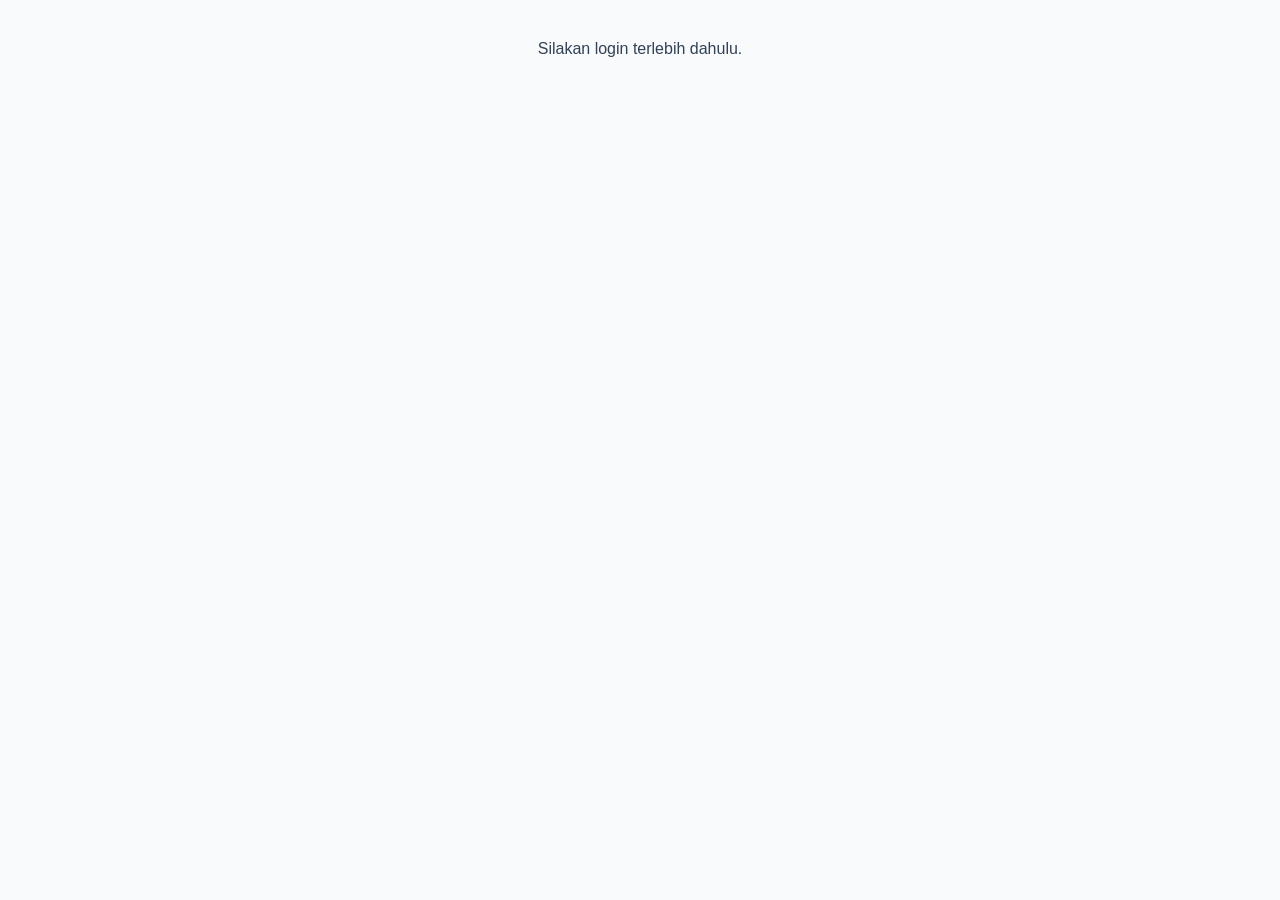
<file: frontend/notifikasi.html>
<!DOCTYPE html>
<html lang="id">
<head>
    <meta charset="UTF-8">
    <link rel="stylesheet" href="assets/css/style.css">
    <style>
        .notif-item {
            background: white; padding: 16px; border-radius: 8px; margin-bottom: 12px;
            box-shadow: 0 2px 4px rgba(0,0,0,0.05); border-left: 4px solid #3b82f6; text-align: left;
            position: relative;
        }
        .notif-item.unread { border-left-color: #ef4444; background: #fff7f7; }
        .notif-time { font-size: 11px; color: var(--text-muted); display: block; margin-top: 4px; }
        .btn-baca {
            position: absolute; right: 16px; top: 16px;
            background: #e2e8f0; color: #475569; border: none; padding: 4px 8px;
            border-radius: 4px; font-size: 12px; font-weight: 600; cursor: pointer;
        }
        .btn-baca:hover { background: #cbd5e1; color: #1e293b; }
    </style>
</head>
<body>
   <div id="notif-wrapper" style="padding: 20px; max-width: 600px; margin: 0 auto;"></div>

    <script>
        document.addEventListener("DOMContentLoaded", loadNotifikasi);

        // 🛠️ FUNGSI TAMBAHAN UNTUK MENAMPILKAN KOTAK KOSONG
        function showEmptyState(containerId, message) {
            const container = document.getElementById(containerId);
            container.innerHTML = `
                <div style="text-align: center; padding: 40px; border: 2px dashed #e2e8f0; border-radius: 12px; color: #64748b;">
                    <div style="font-size: 48px; margin-bottom: 10px;">📬</div>
                    <h3 style="margin: 0; color: #334155;">${message.title}</h3>
                    <p style="margin: 8px 0;">${message.subtitle}</p>
                </div>
            `;
        }

        async function loadNotifikasi() {
            const wrapper = document.getElementById("notif-wrapper");
            const userId = localStorage.getItem("user_id") || (window.parent && window.parent.localStorage.getItem("user_id"));

            if (!userId) {
                wrapper.innerHTML = `<p style="text-align:center;">Silakan login terlebih dahulu.</p>`;
                return;
            }

            try {
                // 🔑 TAMBAH HEADER AUTHORIZATION DI FETCH GET
                const response = await fetch(`https://beads-installing-further-playing.trycloudflare.com/api/notifikasi/user/${userId}`, {
                    method: 'GET',
                    headers: {
                        'Authorization': 'Bearer ' + localStorage.getItem("token"),
                        'Content-Type': 'application/json'
                    }
                });
                
                if (!response.ok) throw new Error(`Server bermasalah: ${response.status}`);

                const daftarNotif = await response.json();
                if (!Array.isArray(daftarNotif)) throw new Error("Format data salah!");

                wrapper.innerHTML = "";
                
                // JIKA DATA KOSONG, PANGGIL FUNGSI SHOW EMPTY STATE
                if (daftarNotif.length === 0) {
                    showEmptyState("notif-wrapper", {
                        title: "Kotak Masuk Pesan Kosong",
                        subtitle: "Belum ada Pesan Masuk.", 
                    });
                    return;
                }

                daftarNotif.forEach(notif => {
                    const item = document.createElement("div");
                    item.className = `notif-item ${notif.dibaca ? '' : 'unread'}`;
                    const dateFormated = new Date(notif.tanggalKirim).toLocaleString('id-ID', { dateStyle: 'long', timeStyle: 'short' });
                    const tombolAksi = !notif.dibaca 
                        ? `<button class="btn-baca" onclick="prosesTandaiDibaca(${notif.id})">Tandai Dibaca</button>` 
                        : `<span style="position: absolute; right: 16px; top: 16px; font-size: 11px; color: #a1a1aa;">✔ Dibaca</span>`;

                    item.innerHTML = `
                        ${tombolAksi}
                        <strong>Pemberitahuan Sistem:</strong>
                        <p style="font-size: 14px; margin: 6px 0 0 0; color: #334155;">${notif.pesan}</p>
                        <span class="notif-time">⏰ Dikirim pada: ${dateFormated} WIB</span>
                    `;
                    wrapper.appendChild(item);
                });
            } catch (error) {
                console.error("Gagal memuat notifikasi:", error);
                wrapper.innerHTML = `<p style="text-align:center; color:red;">Gagal memuat pesan.</p>`;
            }
        }

        async function prosesTandaiDibaca(idNotif) {
            try {
                // 🔑 TAMBAH HEADER AUTHORIZATION DI FETCH PUT
                const response = await fetch(`https://beads-installing-further-playing.trycloudflare.com/api/notifikasi/baca/${idNotif}`, {
                    method: 'PUT',
                    headers: {
                        'Authorization': 'Bearer ' + localStorage.getItem("token"),
                        'Content-Type': 'application/json'
                    }
                });
                
                if (response.ok) {
                    loadNotifikasi();
                }
            } catch (error) {
                console.error("Terjadi kendala jaringan:", error);
            }
        }
    </script>
</body>
</html>
</file>
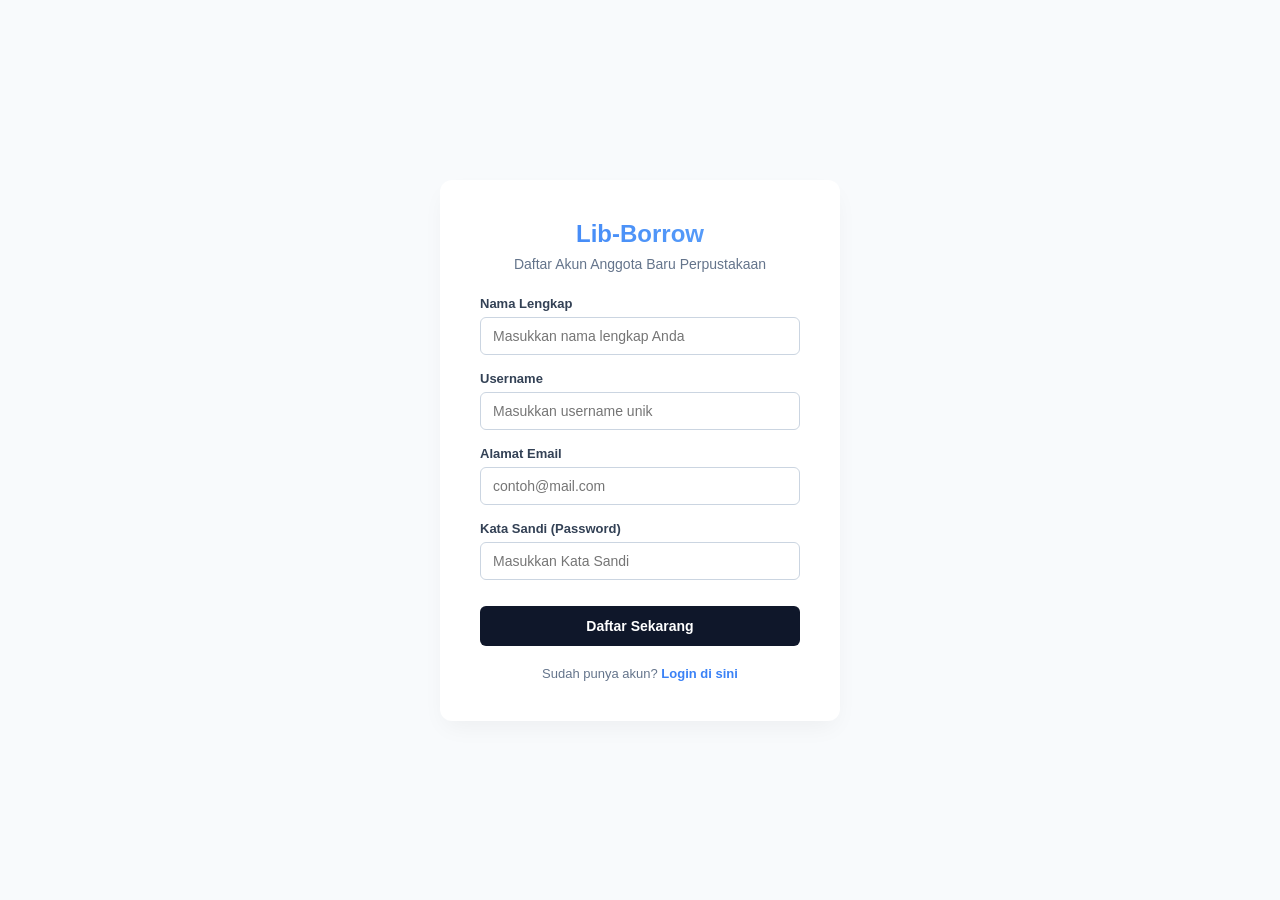
<file: frontend/register.html>
<!DOCTYPE html>
<html lang="id">
<head>
    <meta charset="UTF-8">
    <title>Lib-Borrow - Registrasi Anggota</title>
    <link rel="stylesheet" href="assets/css/style.css">
    <style>
        body { background: #f8fafc; font-family: 'Segoe UI', sans-serif; display: flex; justify-content: center; align-items: center; height: 100vh; margin: 0; }
        .register-card { background: white; padding: 40px; border-radius: 12px; width: 100%; max-width: 400px; box-shadow: 0 10px 25px -5px rgba(0,0,0,0.05); }
        .brand { font-size: 24px; font-weight: 700; text-align: center; margin-bottom: 8px; background: linear-gradient(to right, #3b82f6, #60a5fa); -webkit-background-clip: text; background-clip: text; -webkit-text-fill-color: transparent; }
        .subtitle { text-align: center; color: #64748b; font-size: 14px; margin-bottom: 24px; }
        .form-group { margin-bottom: 16px; }
        .form-group label { display: block; font-size: 13px; font-weight: 600; color: #334155; margin-bottom: 6px; }
        .form-group input { width: 100%; padding: 10px 12px; border: 1px solid #cbd5e1; border-radius: 6px; font-size: 14px; box-sizing: border-box; }
        .form-group input:focus { outline: none; border-color: #3b82f6; }
        .btn-register { background: #0f172a; color: white; border: none; padding: 12px; width: 100%; border-radius: 6px; font-weight: 600; cursor: pointer; margin-top: 10px; font-size: 14px; }
        .btn-register:hover { background: #1e293b; }
        .link-login { text-align: center; margin-top: 20px; font-size: 13px; color: #64748b; }
        .link-login a { color: #3b82f6; text-decoration: none; font-weight: 600; }
    </style>
</head>
<body>

    <div class="register-card">
        <div class="brand">Lib-Borrow</div>
        <div class="subtitle">Daftar Akun Anggota Baru Perpustakaan</div>

        <form id="register-form">
            <div class="form-group">
                <label>Nama Lengkap</label>
                <input type="text" id="reg-nama" placeholder="Masukkan nama lengkap Anda" required>
            </div>
            <div class="form-group">
                <label>Username</label>
                <input type="text" id="reg-username" placeholder="Masukkan username unik" required>
            </div>
            <div class="form-group">
                <label>Alamat Email</label>
                <input type="email" id="reg-email" placeholder="contoh@mail.com" required>
            </div>
            <div class="form-group">
                <label>Kata Sandi (Password)</label>
                <input type="password" id="reg-password" placeholder="Masukkan Kata Sandi" required>
            </div>
            <button type="submit" class="btn-register">Daftar Sekarang</button>
        </form>

        <div class="link-login">
            Sudah punya akun? <a href="login.html">Login di sini</a>
        </div>
    </div>

    <script>
        document.getElementById("register-form").addEventListener("submit", async (e) => {
            e.preventDefault();

            const namaLengkap = document.getElementById("reg-nama").value;
            const username = document.getElementById("reg-username").value;
            const email = document.getElementById("reg-email").value;
            const password = document.getElementById("reg-password").value;

            // Masukkan URL Cloudflare Tunnel kamu yang aktif
            const baseUrl = "https://beads-installing-further-playing.trycloudflare.com";

            try {
                const response = await fetch(`${baseUrl}/api/users/register`, {
                    method: 'POST',
                    headers: {
                        'Content-Type': 'application/json'
                    },
                    body: JSON.stringify({
                        namaLengkap: namaLengkap,
                        username: username,
                        email: email,
                        password: password
                    })
                });

                const message = await response.text();

                if (response.ok) {
                    alert(message); // Menampilkan pesan sukses + nomor anggota baru
                    window.location.href = "login.html"; // Alihkan ke halaman login
                } else {
                    alert(message); // Menampilkan pesan gagal (misal: email sudah ada)
                }
            } catch (error) {
                console.error("Error:", error);
                alert("Gagal terhubung ke server. Pastikan backend Anda menyala.");
            }
        });
    </script>
</body>
</html>
</file>
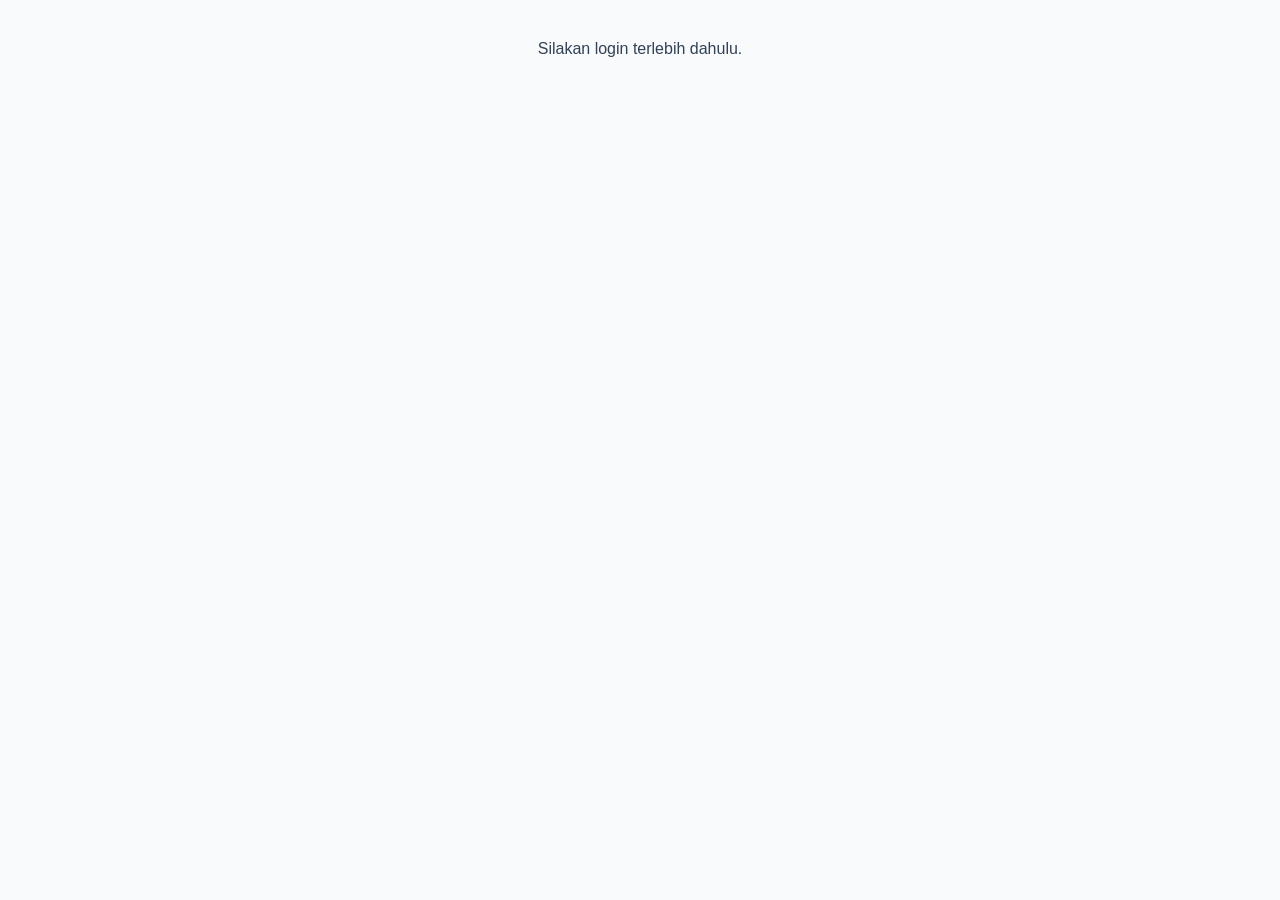
<file: frontend/reservasi.html>
<!DOCTYPE html>
<html lang="id">
<head>
    <meta charset="UTF-8">
    <link rel="stylesheet" href="assets/css/style.css">
    <style>
        /* Desain kartu list reservasi agar serasi dengan notifikasi */
        .reservasi-item {
            background: white; padding: 16px; border-radius: 8px; margin-bottom: 12px;
            box-shadow: 0 2px 4px rgba(0,0,0,0.05); border-left: 4px solid #64748b; text-align: left;
            position: relative;
        }
        /* Variasi warna border kiri berdasarkan status reservasi */
        .reservasi-item.pending { border-left-color: #f59e0b; background: #fffbeb; }  /* Kuning/Oranye */
        .reservasi-item.tersedia { border-left-color: #22c55e; background: #f0fdf4; } /* Hijau */
        .reservasi-item.selesai { border-left-color: #3b82f6; background: #eff6ff; }  /* Biru */
        
        .reservasi-time { font-size: 11px; color: #64748b; display: block; margin-top: 4px; }
        
        .status-badge {
            position: absolute; right: 16px; top: 16px;
            padding: 4px 8px; border-radius: 4px; font-size: 12px; font-weight: bold;
        }
        .status-badge.pending { background: #fef3c7; color: #d97706; }
        .status-badge.tersedia { background: #dcfce7; color: #16a34a; }
        .status-badge.selesai { background: #dbeafe; color: #2563eb; }
    </style>
</head>
<body>
   <div id="reservasi-wrapper" style="padding: 20px; max-width: 600px; margin: 0 auto;">
        </div>

    <script>
        document.addEventListener("DOMContentLoaded", loadReservasi);

        async function loadReservasi() {
            const wrapper = document.getElementById("reservasi-wrapper");
            
            // Mengambil data user_id dan role dari localStorage (menyesuaikan format notifikasi.html)
            const userId = localStorage.getItem("user_id") || (window.parent && window.parent.localStorage.getItem("user_id"));
            const role = localStorage.getItem("user_role") || (window.parent && window.parent.localStorage.getItem("user_role"));
            if (!userId) {
                wrapper.innerHTML = `<p style="text-align:center;">Silakan login terlebih dahulu.</p>`;
                return;
            }

            try {
                // Panggil API backend reservasi yang sudah dilengkapi parameter filter userId dan role
                const response = await fetch(`https://beads-installing-further-playing.trycloudflare.com/api/reservasi?userId=${userId}&role=${role}`, {
                    method: 'GET',
                    headers: {
                        'Authorization': 'Bearer ' + localStorage.getItem("token"),
                        'Content-Type': 'application/json'
                    }
                });
                
                if (!response.ok) {
                    throw new Error(`Server bermasalah dengan status: ${response.status}`);
                }

                const daftarReservasi = await response.json();

                if (!Array.isArray(daftarReservasi)) {
                    throw new Error("Format data dari server salah!");
                }

                wrapper.innerHTML = "";

                // Kondisi jika data kosong
                if (daftarReservasi.length === 0) {
                    wrapper.innerHTML = `
                        <div style="text-align: center; margin-top: 50px;">
                            <span style="font-size: 32px; display:block; margin-bottom: 12px;">📖</span>
                            <strong>Belum Ada Reservasi Buku</strong>
                            <p style="font-size:14px; margin-top:6px; color:#64748b;">Anda belum melakukan booking atau mengantre buku saat ini.</p>
                        </div>
                    `;
                    return;
                }

                // Lakukan perulangan untuk mencetak kartu antrean reservasi
                daftarReservasi.forEach(res => {
                    const item = document.createElement("div");
                    const statusLower = res.status ? res.status.toLowerCase() : 'pending';
                    
                    // Berikan class warna background sesuai status (pending, tersedia, selesai)
                    item.className = `reservasi-item ${statusLower}`;

                    // Format tanggal kirim/booking
                    const dateFormated = new Date(res.tanggalReservasi).toLocaleDateString('id-ID', { dateStyle: 'long' });

                    // Pengkondisian nama peminjam (jika admin yang melihat agar tahu ini punya siapa)
                    const namaPeminjam = res.user ? (res.user.namaLengkap || res.user.username) : "Umum";
                    const judulBuku = res.buku ? res.buku.judul : "Buku Tidak Diketahui";

                    item.innerHTML = `
                        <span class="status-badge ${statusLower}">${res.status}</span>
                        <strong>Informasi Antrean Buku:</strong>
                        <p style="font-size: 14px; margin: 6px 0 0 0; color: #334155;">
                            Buku: <strong>${judulBuku}</strong> <br>
                            Peminjam: <span>${namaPeminjam}</span>
                        </p>
                        <span class="reservasi-time">📅 Tanggal Booking: ${dateFormated}</span>
                    `;
                    wrapper.appendChild(item);
                });

            } catch (error) {
                console.error("Gagal memuat reservasi:", error);
                wrapper.innerHTML = `<p style="text-align:center; color:red; margin-top: 20px;">Gagal memuat daftar reservasi akibat gangguan server backend.</p>`;
            }
        }
    </script>
</body>
</html>
</file>
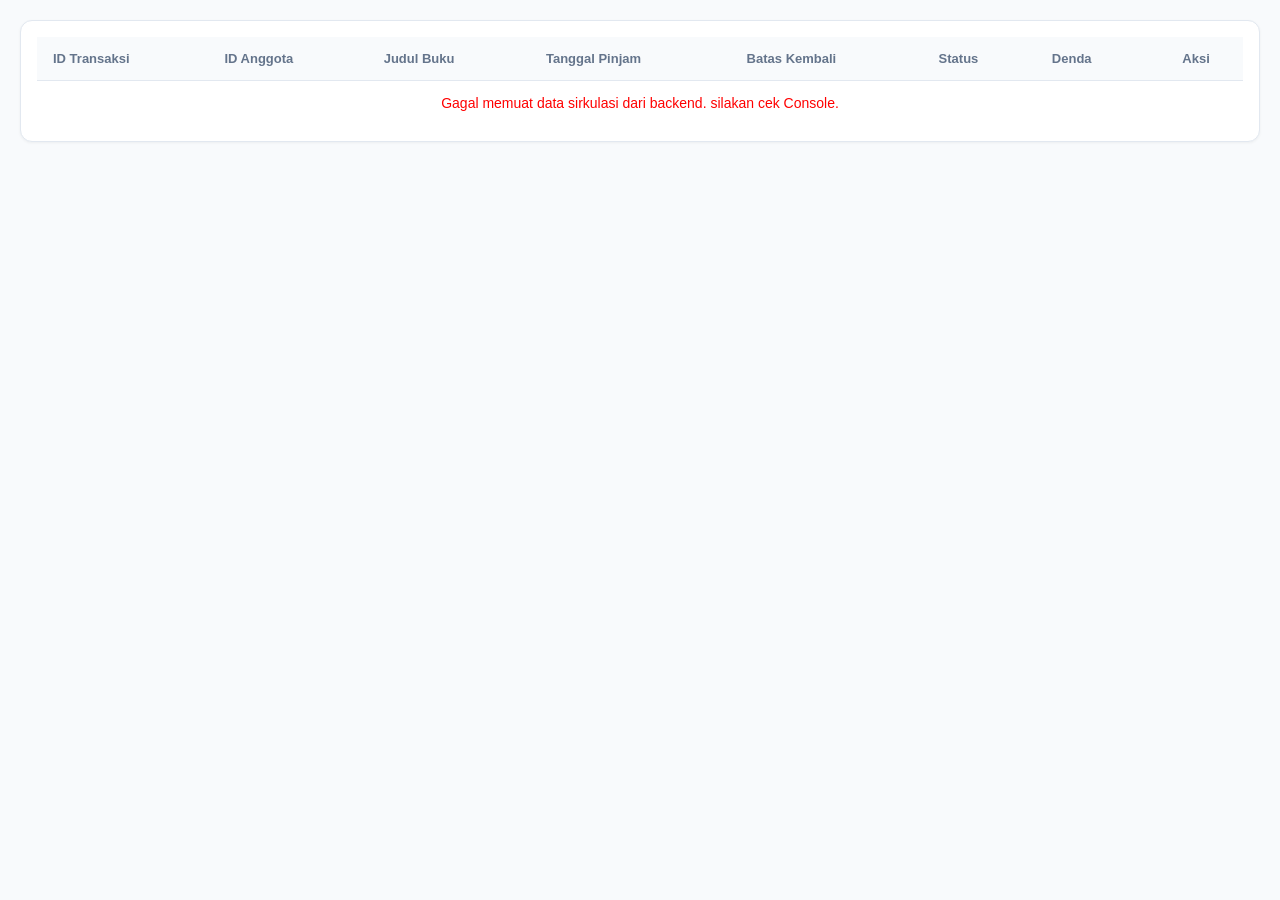
<file: frontend/sirkulasi.html>
<!DOCTYPE html>
<html lang="id">
<head>
    <meta charset="UTF-8">
    <link rel="stylesheet" href="assets/css/style.css">
    <style>
        /* Tetap mempertahankan style asli kamu tanpa ada yang diubah */
        .btn-kembali { background: #3b82f6; color: white; border: none; padding: 6px 12px; border-radius: 6px; font-weight: 600; cursor: pointer; }
        .btn-kembali:hover { background: #2563eb; }
        .btn-kembali:disabled { background: #cbd5e1; color: #94a3b8; cursor: not-allowed; }
        .badge-info { background: #e2e8f0; color: #475569; display: inline-block; padding: 6px 12px; border-radius: 6px; font-weight: 600; }
    </style>
</head>
<body>
    <div class="table-responsive">
        <table>
            <thead>
                <tr>
                    <th>ID Transaksi</th>
                    <th>ID Anggota</th>
                    <th>Judul Buku</th>
                    <th>Tanggal Pinjam</th>
                    <th>Batas Kembali</th>
                    <th>Status</th>
                    <th>Denda</th>
                    <th style="text-align: center;">Aksi</th>
                </tr>
            </thead>
            <tbody id="sirkulasi-list"></tbody>
        </table>
    </div>

    <script>
        document.addEventListener("DOMContentLoaded", loadSirkulasi);

        async function loadSirkulasi() {
            const tbody = document.getElementById("sirkulasi-list");
    
            // AMBIL DATA LOGIN DARI LOCALSTORAGE
            const role = localStorage.getItem("user_role");
            const emailLogin = localStorage.getItem("user_email");
            const userId = localStorage.getItem("user_id"); 

            // LOGIKA JALUR URL (Menyesuaikan @GetMapping di Java kamu)
            let url = "https://beads-installing-further-playing.trycloudflare.com/api/peminjaman";

            if (role === "Admin") {
                // Jika Admin, kirim parameter role
                url += "?role=Admin";
            } else if (userId) {
                // Jika Anggota, kirim parameter userId
                url += `?userId=${userId}`;
            }

            try {
                const response = await fetch(url, {
                    method: 'GET',
                    headers: {
                        'Authorization': 'Bearer ' + localStorage.getItem("token"),
                        'Content-Type': 'application/json'
                    }
                }); // <-- PENUTUP INI YANG HILANG SEBELUMNYA

                const daftarSirkulasi = await response.json();

                console.log("Data sirkulasi dari Java:", daftarSirkulasi);

                tbody.innerHTML = "";

                // Pengaman jika data dari backend berbentuk Pageable/Object bungkus
                let listData = [];
                if (Array.isArray(daftarSirkulasi)) {
                    listData = daftarSirkulasi;
                } else if (daftarSirkulasi && Array.isArray(daftarSirkulasi.content)) {
                    listData = daftarSirkulasi.content;
                }

                if (listData.length === 0) {
                    tbody.innerHTML = `<tr><td colspan="8" style="text-align:center;">Belum ada transaksi peminjaman.</td></tr>`;
                    return;
                }

                listData.forEach(pinjam => {
                    const row = document.createElement("tr");

                    // 1. Format ID Transaksi
                    const idAman = pinjam.id || 0;
                    const formatTxId = "TR-2026-" + String(idAman).padStart(3, '0');

                    // 2. Format Badge Status
                    const statusAman = pinjam.status ? pinjam.status.toString().toLowerCase() : "";
                    const badgeStatus = (statusAman === "dipinjam")
                        ? `<span class="badge badge-warning">Dipinjam</span>`
                        : `<span class="badge badge-success">Selesai</span>`;

                    // 3. Hitung Denda
                    let jumlahDenda = 0;
                    if (pinjam.denda) {
                        jumlahDenda = typeof pinjam.denda === 'object' ? (pinjam.denda.jumlah || 0) : pinjam.denda;
                    }
                    const infoDenda = `<b>Rp ${jumlahDenda.toLocaleString('id-ID')}</b>`;

                    // 4. 🛠️ PERBAIKAN LOGIKA TOMBOL AKSI 
                    let aksiKolom = "";
                    if (statusAman === "dipinjam") {
                        aksiKolom = `<button class="btn-kembali" onclick="prosesPengembalian(${idAman})">Kembalikan</button>`;
                    } else {
                        aksiKolom = `<span class="badge-info">Selesai</span>`;
                    }

                    const noAnggotaAman = (pinjam.user && pinjam.user.noAnggota) ? pinjam.user.noAnggota : 'AG-000';
                    const judulBukuAman = (pinjam.buku && pinjam.buku.judul) ? pinjam.buku.judul : 'Buku Tanpa Judul';
                    const tglPinjamAman = pinjam.tanggalPinjam || '-';
                    const tglKembaliAman = pinjam.batasKembali || '-'; 

                    row.innerHTML = `
                        <td><b>${formatTxId}</b></td>
                        <td>${noAnggotaAman}</td>
                        <td>${judulBukuAman}</td>
                        <td>${tglPinjamAman}</td>
                        <td>${tglKembaliAman}</td>
                        <td>${badgeStatus}</td>
                        <td>${infoDenda}</td>
                        <td style="text-align: center;">${aksiKolom}</td>
                    `;
                    tbody.appendChild(row);
                });
            } catch (error) {
                console.error("Gagal memuat data sirkulasi:", error);
                tbody.innerHTML = `<tr><td colspan="8" style="text-align:center; color:red;">Gagal memuat data sirkulasi dari backend. silakan cek Console.</td></tr>`;
            }
        }

        async function prosesPengembalian(peminjamanId) {
            if (confirm("Apakah Anda yakin ingin memproses pengembalian buku untuk transaksi ini?")) {
                try {
                    const currentUserId = localStorage.getItem("user_id");
                    const currentUserRole = localStorage.getItem("user_role");

                    const response = await fetch(`https://beads-installing-further-playing.trycloudflare.com/api/peminjaman/kembali/${peminjamanId}?userId=${currentUserId}&role=${currentUserRole}`, {
                        method: 'POST',
                        headers: {
                            'Authorization': 'Bearer ' + localStorage.getItem("token"),
                            'Content-Type': 'application/json'
                        }
                    });

                    const resultMessage = await response.text();

                    if (response.ok) {
                        alert(resultMessage); 
                        loadSirkulasi(); 
                    } else {
                        alert("Gagal memproses pengembalian: " + (resultMessage || "Terjadi kesalahan pada server."));
                    }
                } catch (error) {
                    console.error("Terjadi kendala jaringan:", error);
                    alert("Tidak dapat terhubung ke server backend. Pastikan server Spring Boot Anda sedang menyala.");
                }
            }
        }
    </script>
</body>
</html>
</file>
<file: frontend/assets/css/style.css>
/* style.css */
* {
    margin: 0;
    padding: 0;
    box-sizing: border-box;
    font-family: 'Inter', -apple-system, BlinkMacSystemFont, sans-serif;
}

:root {
    --bg-app: #f8fafc;
    --bg-card: #ffffff;
    --primary: #2563eb;
    --primary-hover: #1d4ed8;
    --primary-light: #eff6ff;
    --dark-slate: #0f172a;
    --text-main: #334155;
    --text-muted: #64748b;
    --border: #e2e8f0;
    --danger: #ef4444;
    --danger-hover: #dc2626;
    --success: #10b981;
}

body {
    background-color: var(--bg-app);
    color: var(--text-main);
    padding: 20px;
}

/* Table Design */
.table-responsive {
    width: 100%;
    overflow-x: auto;
    background: var(--bg-card);
    border-radius: 12px;
    border: 1px solid var(--border);
    box-shadow: 0 1px 3px rgba(0,0,0,0.05);
    padding: 16px;
}

table {
    width: 100%;
    border-collapse: separate;
    border-spacing: 0;
}

th {
    background-color: #f8fafc;
    color: var(--text-muted);
    font-weight: 600;
    font-size: 13px;
    padding: 14px 16px;
    text-align: left;
    border-bottom: 1px solid var(--border);
}

td {
    padding: 14px 16px;
    font-size: 14px;
    color: var(--text-main);
    border-bottom: 1px solid var(--border);
}

tr:last-child td {
    border-bottom: none;
}

tr:hover td {
    background-color: #f8fafc;
}

/* Badges */
.badge {
    display: inline-block;
    padding: 4px 8px;
    border-radius: 6px;
    font-size: 12px;
    font-weight: 600;
}
.badge-success { background-color: #d1fae5; color: #059669; }
.badge-warning { background-color: #fef3c7; color: #d97706; }
.badge-danger { background-color: #fee2e2; color: #ef4444; }

/* Notification Box */
.notif-box {
    background: var(--bg-card);
    border: 2px dashed var(--border);
    padding: 40px 20px;
    border-radius: 12px;
    color: var(--text-muted);
    text-align: center;
}
</file>
